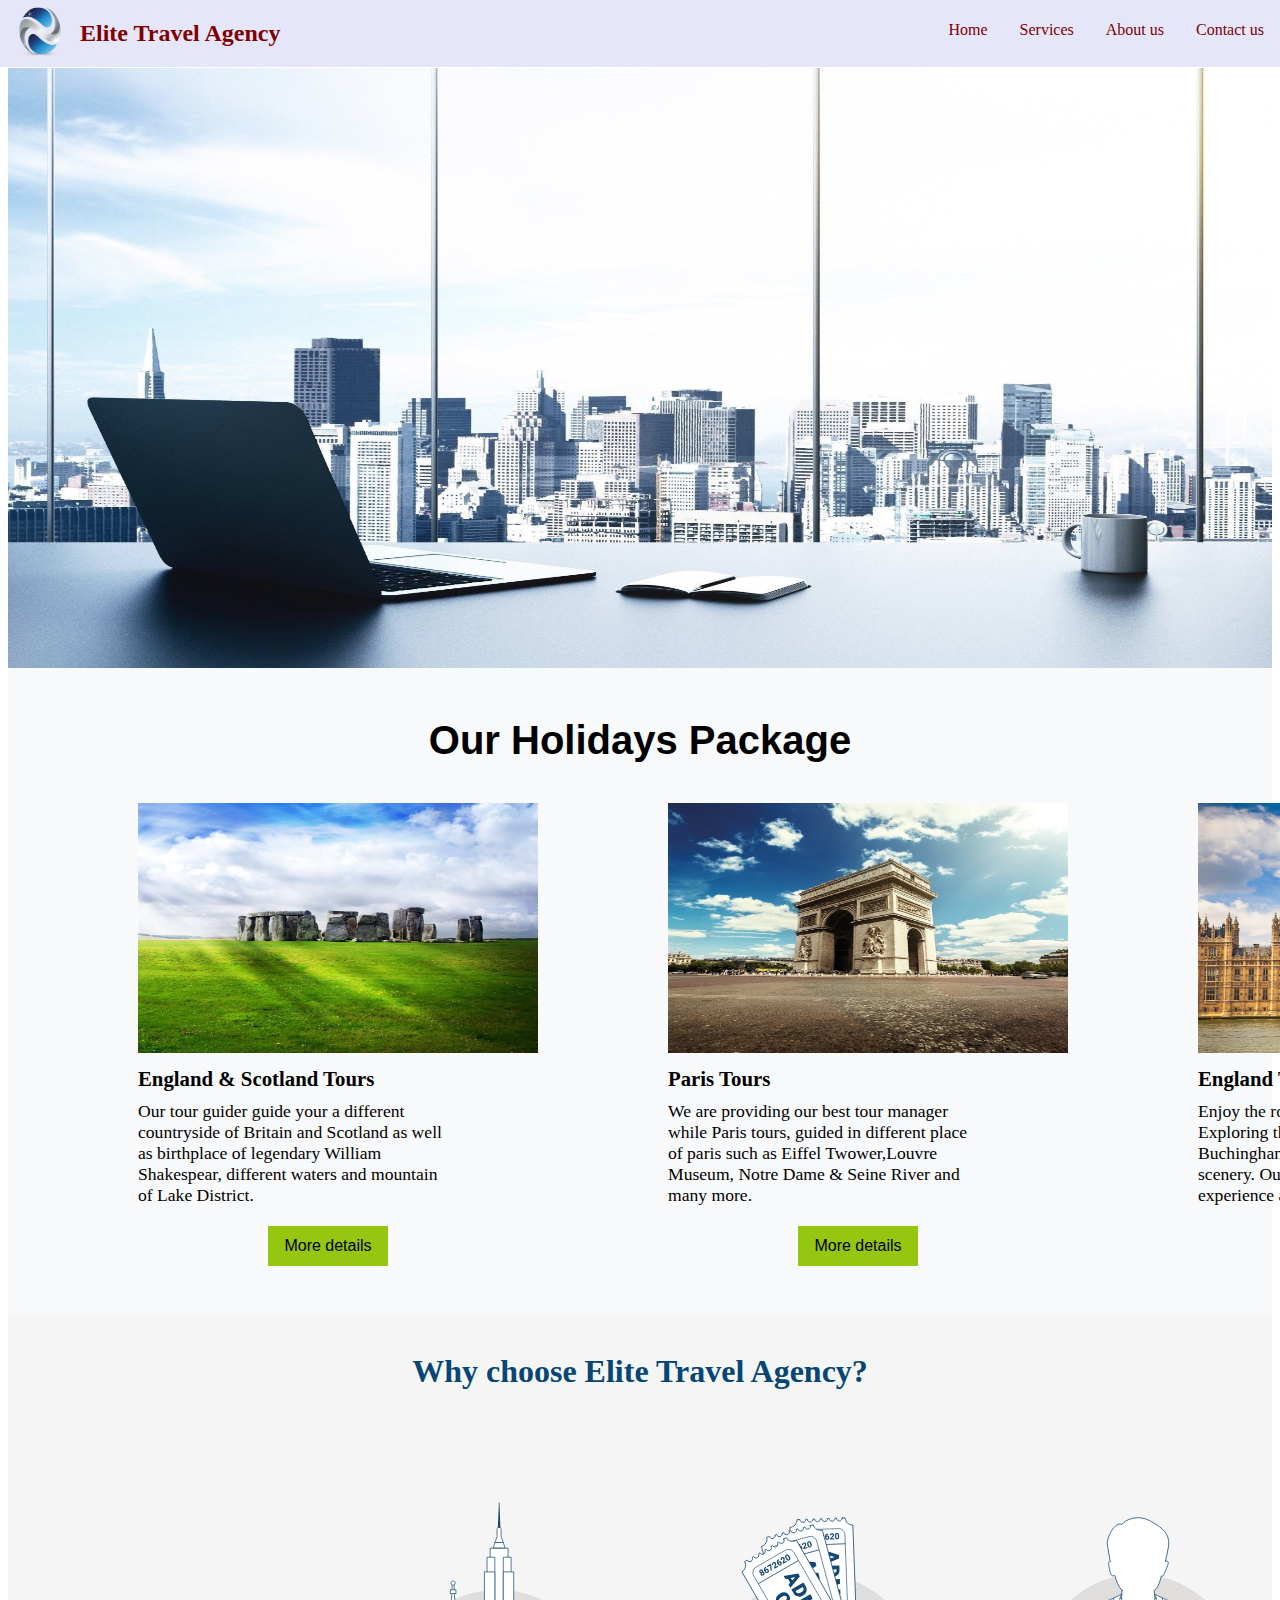
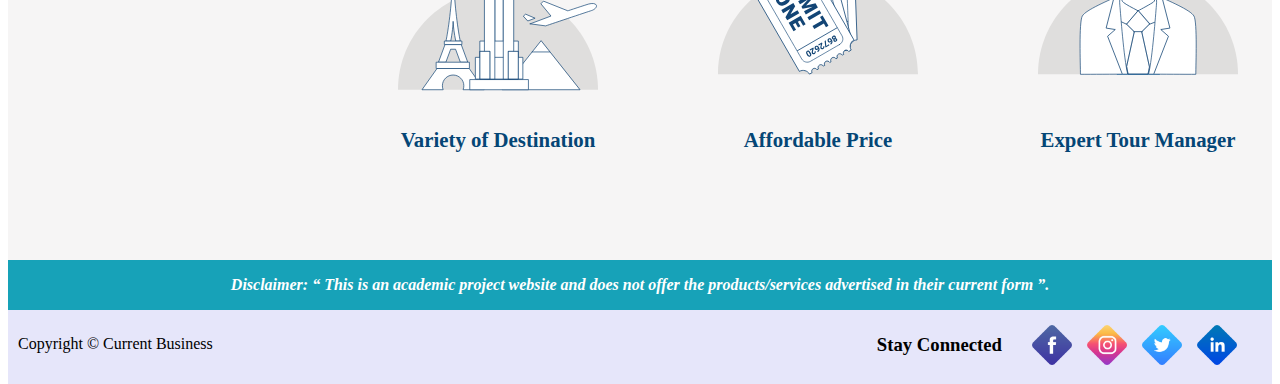
<file: index.html>
<!-- starting html 5 -->
<!DOCTYPE html>
<html>
<!-- head of the page -->

<head>
    <!-- title of the page -->
    <title>Elite Travel - Homepage</title>
    <!-- linking css to the page -->
    <link rel="stylesheet" type="text/css" href="styles.css">
    <!-- closing head -->
</head>
<!-- body of the website -->

<body>
    <!-- nav bar of the page -->
    <header>
        <!-- top of the nav bar -->
        <nav class="pageHeader">
            <!-- logo of the webpage at the  -->
            <div class="logoImage">
                <a class="logoImage1" href="index.html">
                    <!-- logo image -->
                    <img src="images/logo.png" alt="Logo Comapny">
                    <h2>Elite Travel Agency</h2>
                </a>
            </div>
            <!-- navigation links -->
            <ul>
                <!-- home navigation -->
                <li><a href="index.html">Home</a></li>
                <!-- services navigation -->
                <li><a href="service.html">Services</a></li>
                <!-- about us navigation -->
                <li><a href="about.html">About us</a></li>
                <!-- contact us navigation -->
                <li><a href="contact.html">Contact us</a></li>
            </ul>
            <!-- closing navigation -->
        </nav>
        <!-- closing header -->
    </header>

    <!-- full image just below the nav bar -->
    <img class="wall" src="images/image2.jpg" alt="wall">

    <!-- this includes all the content and information of the organization -->
    <section class="main">
        <!-- this presents the cluster of holiday packages -->
        <h3>Our Holidays Package</h3>
        <!-- holiday package cards -->
        <div class="holiday">
            <a href="#">
                <!-- image -->
                <img src="images/england1.jpg" alt="england1">
                <h4>England & Scotland Tours</h4>
                <p>Our tour guider guide your a different countryside of Britain and Scotland as well as birthplace of legendary William Shakespear, different waters and mountain of Lake District.
                </p>
                <!-- button to view more detail -->
                <button class="more_details">More details</button>
            </a>
            <a href="#">
                <!-- image -->
                <img src="images/england2.jpg" alt="england2">
                <h4>Paris Tours</h4>
                <p>We are providing our best tour manager while Paris tours, guided in different place of paris such as Eiffel Twower,Louvre Museum, Notre Dame & Seine River and many more.</p>
                <!-- button to view more detail -->
                <button class="more_details">More details</button>
            </a>
            <a href="#">
                <!-- image -->
                <img src="images/england3.jpg" alt="england3">
                <h4>England Tours</h4>
                <p>Enjoy the royality and history of England, Exploring the Queen's residence at Buchinghams Palace as well as their beauty scenery. Our tour guider, guide with an experience at an affordable price.</p>
                <!-- button to view more detail -->
                <button class="more_details">More details</button>
            </a>
        </div>
        <!-- closing first section -->
    </section>
    <!-- starting second section which contains  -->
    <section class="choose">
        <h2>Why choose Elite Travel Agency?</h2>
        <!-- first reason -->
        <div class="choose1">
            <div class="choose2">
                <!-- image -->
                <img src="images/destination.svg" alt="destination">
                <!-- heading -->
                <h4>Variety of Destination</h4>
            </div>
            <!-- second reason -->
            <div class="choose2">
                <!-- image -->
                <img src="images/price.svg" alt="price">
                <!-- reason -->
                <h4>Affordable Price</h4>
            </div>
            <!-- third reason -->
            <div class="choose2">
                <!-- image -->
                <img src="images/manager.svg" alt="manager">
                <!-- reason -->
                <h4>Expert Tour Manager</h4>
            </div>
            <!-- forth reason -->
            <div class="choose2">
                <!-- image -->
                <img src="images/service.svg" alt="service">
                <!-- reason -->
                <h4>Excellent Services</h4>
            </div>
        </div>
    </section>

    <!-- this is the footer of the webpage -->
    <footer>
        <!-- in this disclaimer information is present -->
        <div class="footnote">
            <p><b><i>Disclaimer: <q> This is an academic project website and does not offer the products/services advertised in their current form </q>.</i></b></p>
        </div>
        <!-- this is the lower footer of the page. in this copyright information and social media icons with link are kept -->
        <div class="pageFooter">
            <!-- copyright information -->
            <div class="copyright">Copyright &copy; Current Business</div>
            <!-- social media icon and links -->
            <div class="social">
                <h3>Stay Connected</h3>
                <!-- facebook icon and link -->
                <a href="https://www.facebook.com" target="_blank"><img src="images/facebook.png"></a>
                <!-- instagram icon and link -->
                <a href="https://www.instagram.com" target="_blank"><img src="images/insta.png"></a>
                <!-- twitter icon and link -->
                <a href="https://www.twitter.com" target="_blank"><img src="images/twitter.png"></a>
                <!-- linkedin icon and link -->
                <a href="https://www.linkedin.com" target="_blank"><img src="images/linked.png"></a>
            </div>
        </div>
        <!-- closing footer -->
    </footer>
    <!-- closing body -->
</body>
<!-- closing html -->

</html>
</file>
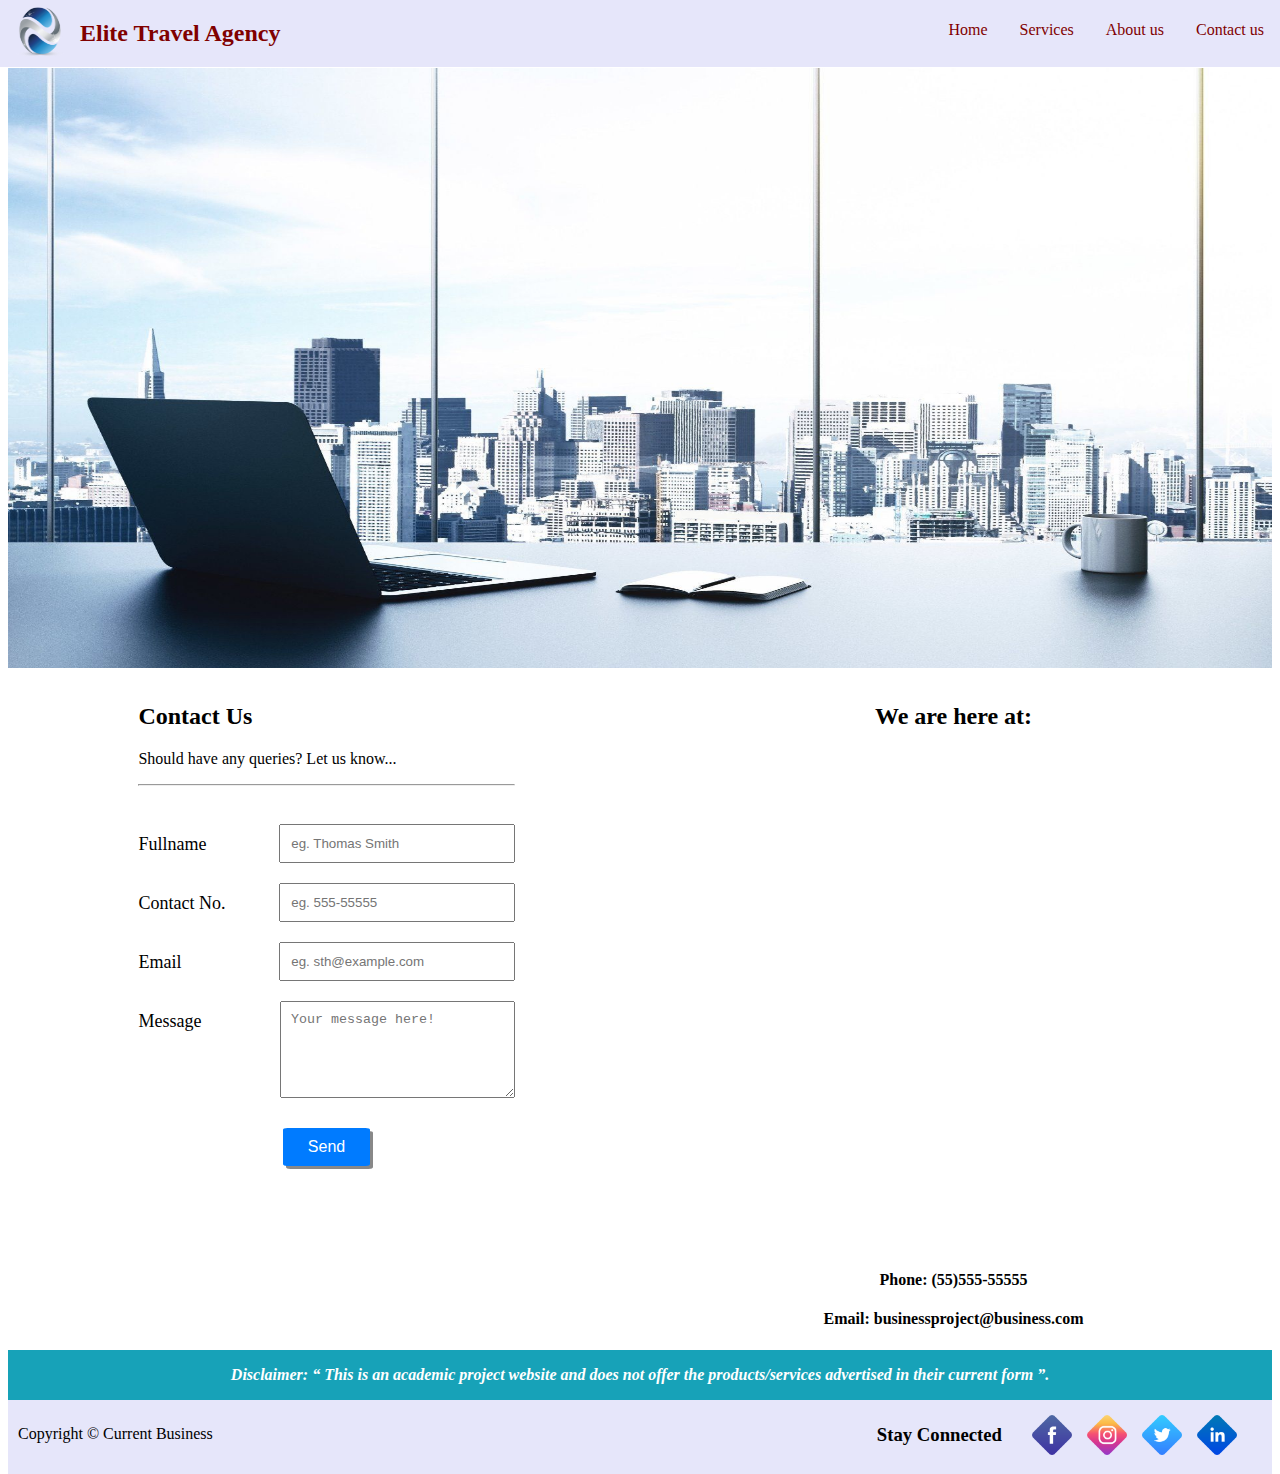
<file: contact.html>
<!-- starting html 5 -->
<!DOCTYPE html>
<html>
<!-- head of the page -->

<head>
    <!-- title of the page -->
    <title>Elite Travel - Contact</title>
    <!-- linking css to the page -->
    <link rel="stylesheet" type="text/css" href="styles.css">
    <!-- closing head -->
</head>
<!-- body of the website -->

<body>
    <!-- nav bar of the page -->
    <header>
        <!-- top of the nav bar -->
        <nav class="pageHeader">
            <!-- logo of the webpage at the  -->
            <div class="logoImage">
                <a class="logoImage1" href="index.html">
                    <!-- logo image -->
                    <img src="images/logo.png" alt="Logo Comapny">
                    <h2>Elite Travel Agency</h2>
                </a>
            </div>
            <!-- navigation links -->
            <ul>
                <!-- home navigation -->
                <li><a href="index.html">Home</a></li>
                <!-- services navigation -->
                <li><a href="service.html">Services</a></li>
                <!-- about us navigation -->
                <li><a href="about.html">About us</a></li>
                <!-- contact us navigation -->
                <li><a href="contact.html">Contact us</a></li>
            </ul>
            <!-- closing navigation -->
        </nav>
        <!-- closing header -->
    </header>

    <!-- full image just below the nav bar -->
    <img class="wall" src="images/image2.jpg" alt="wall">

    <!-- this includes all the content and information of the organization -->
    <section>
        <!-- contact page section -->
        <main class="contactTop">
            <!-- first column of the page -->
            <div class="first">
                <!-- this part will contain contact form -->
                <div class="contact">
                    <!-- contact form -->
                    <form action="">
                        <h2>Contact Us</h2>
                        <p>Should have any queries? Let us know...</p>
                        <hr>
                        <!-- full name label and input area -->
                        <div class="form-control" style="padding-top: 20px;">
                            <label class="form-label">Fullname</label>
                            <input class="form-input" type="text" name="" placeholder="eg. Thomas Smith">
                        </div>
                        <!-- contact no. label and input area -->
                        <div class="form-control">
                            <label class="form-label">Contact No.</label>
                            <input class="form-input" type="text" name="" placeholder="eg. 555-55555">
                        </div>
                        <!-- email label and input area -->
                        <div class="form-control">
                            <label class="form-label">Email</label>
                            <input class="form-input" type="email" name="" placeholder="eg. sth@example.com">
                        </div>
                        <!-- message label and input area -->
                        <div class="form-control">
                            <label class="form-label">Message</label>
                            <textarea class="form-input" rows="5" placeholder="Your message here!"></textarea>
                        </div>
                        <!-- submit button -->
                        <div class="form-control form-button">
                            <button class="form-submit" type="submit">Send</button>
                        </div>
                        <!-- closing form -->
                    </form>
                </div>
            </div>
            <!-- starting second column of the page -->
            <div class="second">
                <!-- this part will contain map and contact information -->
                <div class="map">
                    <h2>We are here at:</h2>
                    <!-- div contains map -->
                    <div class="mapouter">
                        <div class="gmap_canvas">
                            <!-- embedding map -->
                            <iframe width="500" height="500" id="gmap_canvas" src="https://maps.google.com/maps?q=BPP%2C%20Aldine%20Place&t=k&z=11&ie=UTF8&iwloc=&output=embed" frameborder="0" scrolling="no" marginheight="0" marginwidth="0">
                            </iframe>
                        </div>
                    </div>
                    <h4>Phone: (55)555-55555</h4>
                    <h4>Email: businessproject@business.com</h4>
                </div>
            </div>
            <!-- closing main part -->
        </main>
        <!-- closing section -->
    </section>

    <!-- this is the footer of the webpage -->
    <footer>
        <!-- in this disclaimer information is present -->
        <div class="footnote">
            <p><b><i>Disclaimer: <q> This is an academic project website and does not offer the products/services advertised in their current form </q>.</i></b></p>
        </div>
        <!-- this is the lower footer of the page. in this copyright information and social media icons with link are kept -->
        <div class="pageFooter">
            <!-- copyright information -->
            <div class="copyright">Copyright &copy; Current Business</div>
            <!-- social media icon and links -->
            <div class="social">
                <h3>Stay Connected</h3>
                <!-- facebook icon and link -->
                <a href="https://www.facebook.com" target="_blank"><img src="images/facebook.png"></a>
                <!-- instagram icon and link -->
                <a href="https://www.instagram.com" target="_blank"><img src="images/insta.png"></a>
                <!-- twitter icon and link -->
                <a href="https://www.twitter.com" target="_blank"><img src="images/twitter.png"></a>
                <!-- linkedin icon and link -->
                <a href="https://www.linkedin.com" target="_blank"><img src="images/linked.png"></a>
            </div>
        </div>
        <!-- closing footer -->
    </footer>
    <!-- closing body -->
</body>
<!-- closing html -->

</html>
</file>
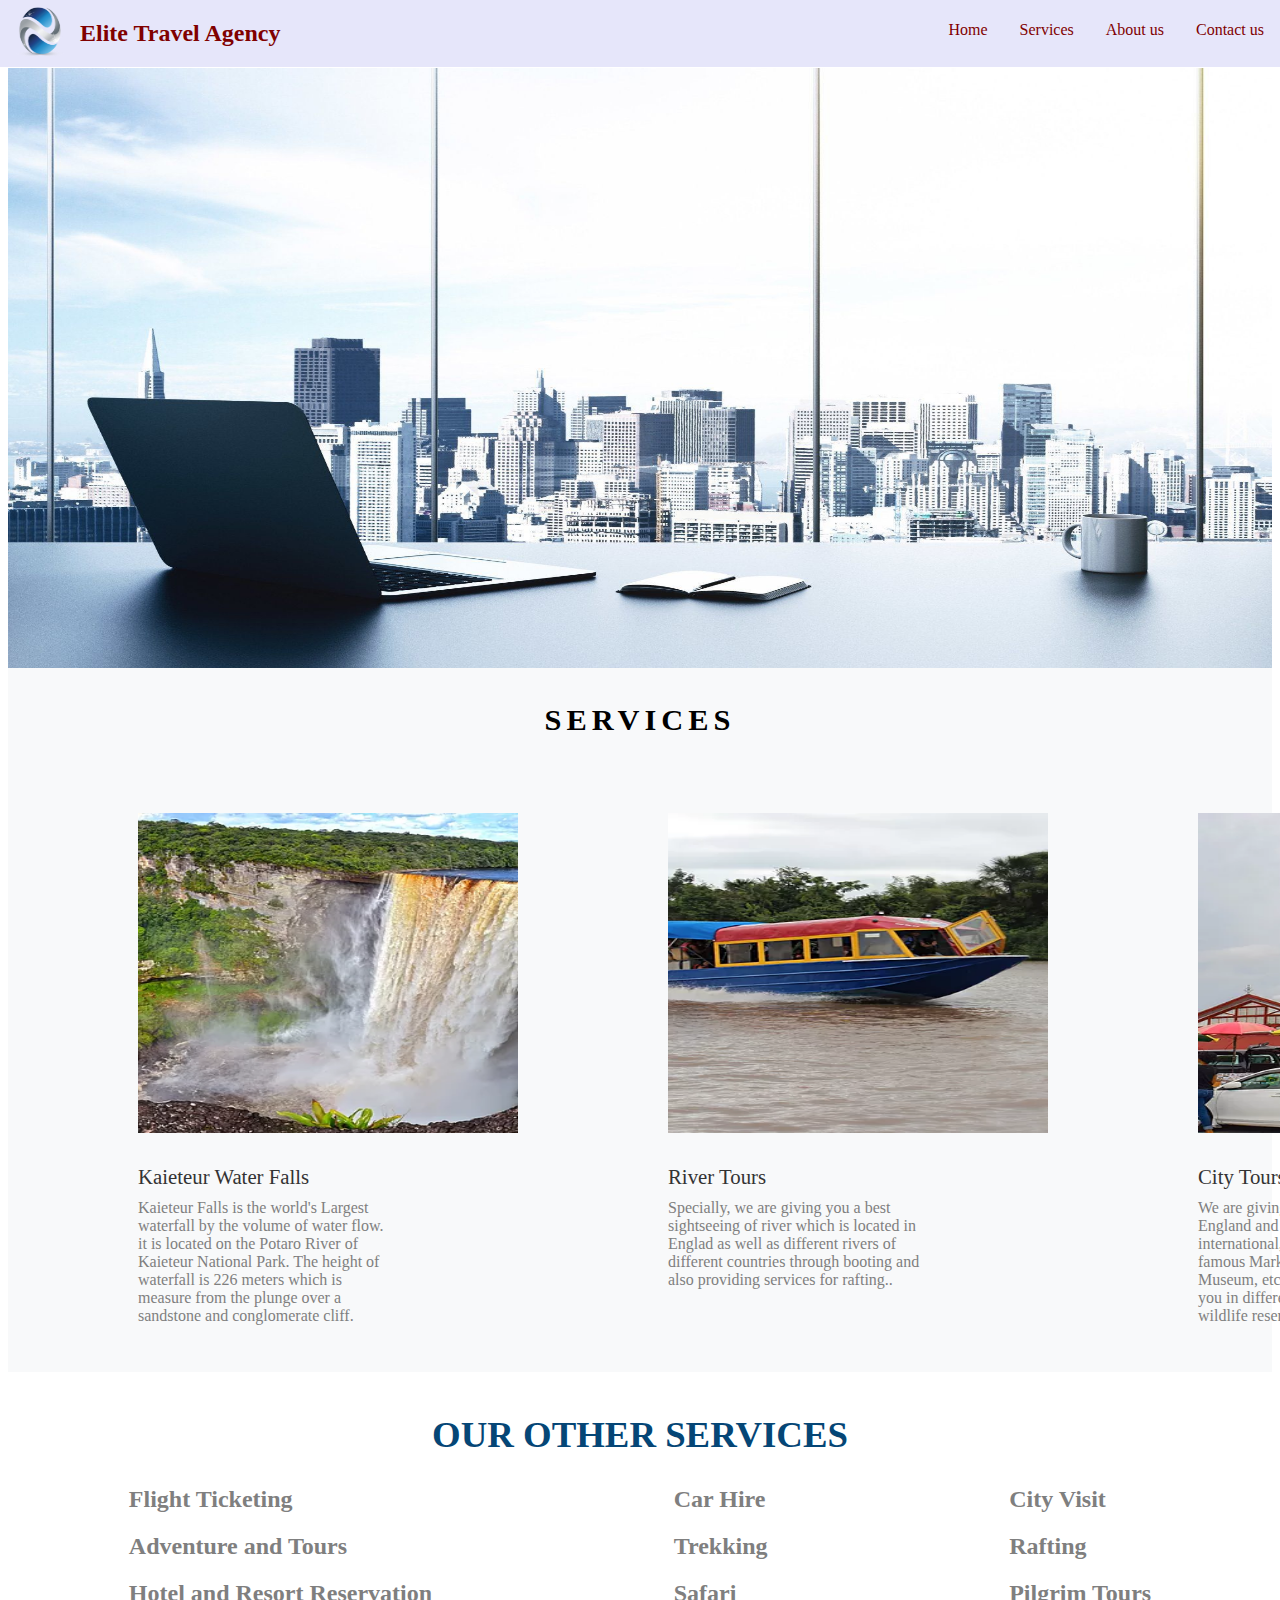
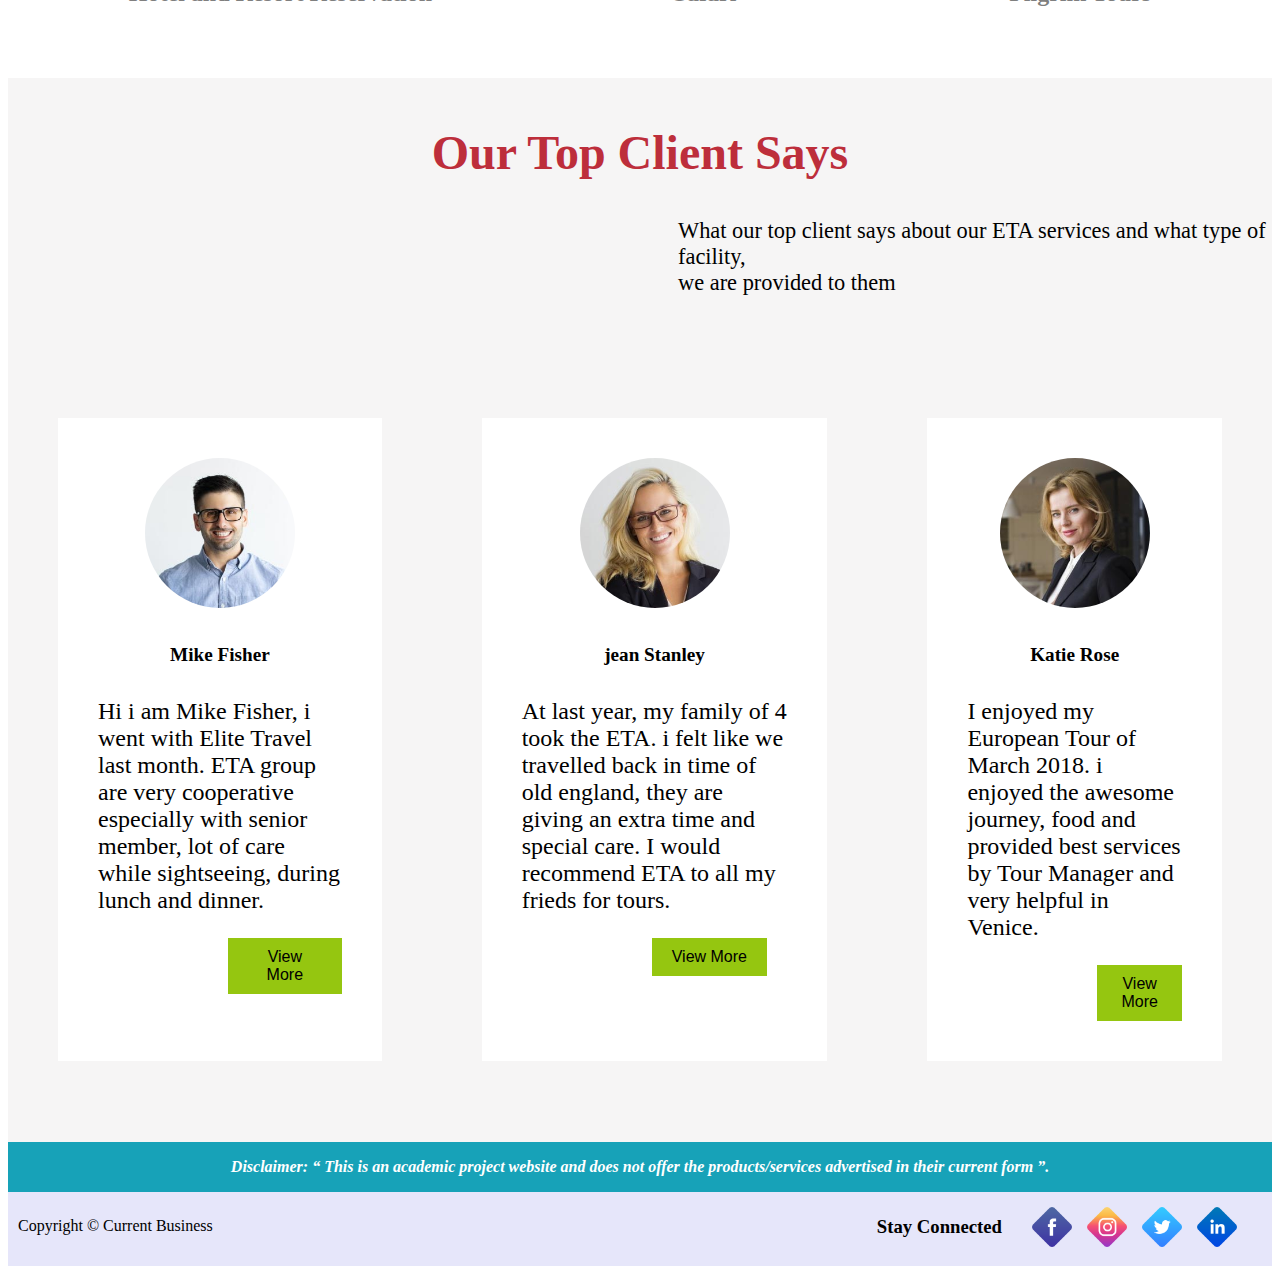
<file: service.html>
<!-- starting html 5 -->
<!DOCTYPE html>
<html>
<!-- head of the page -->

<head>
    <!-- title of the page -->
    <title>Elite Travel - Services</title>
    <!-- linking css to the page -->
    <link rel="stylesheet" type="text/css" href="styles.css">
    <!-- closing head -->
</head>
<!-- body of the website -->

<body>
    <!-- nav bar of the page -->
    <header>
        <!-- top of the nav bar -->
        <nav class="pageHeader">
            <!-- logo of the webpage at the  -->
            <div class="logoImage">
                <a class="logoImage1" href="index.html">
                    <!-- logo image -->
                    <img src="images/logo.png" alt="Logo Comapny">
                    <h2>Elite Travel Agency</h2>
                </a>
            </div>
            <!-- navigation links -->
            <ul>
                <!-- home navigation -->
                <li><a href="index.html">Home</a></li>
                <!-- services navigation -->
                <li><a href="service.html">Services</a></li>
                <!-- about us navigation -->
                <li><a href="about.html">About us</a></li>
                <!-- contact us navigation -->
                <li><a href="contact.html">Contact us</a></li>
            </ul>
            <!-- closing navigation -->
        </nav>
        <!-- closing header -->
    </header>

    <!-- full image just below the nav bar -->
    <img class="wall" src="images/image2.jpg" alt="wall">

    <!-- this includes all the content and information of the organization -->
    <section class="upper">
        <!-- heading of the page -->
        <h2>Services</h2>
        <!-- for displaying at the middle of the page -->
        <div class="middle">
            <!-- contains service detail -->
            <div class="second_middle">
                <!-- image of service -->
                <img src="images/falls.webp" alt="falls">
                <!-- heading of the service -->
                <h4>Kaieteur Water Falls</h4>
                <!-- information of the service -->
                <p>Kaieteur Falls is the world's Largest waterfall by the volume of water flow. it is located on the Potaro River of Kaieteur National Park. The height of waterfall is 226 meters which is measure from the plunge over a sandstone and conglomerate cliff. </p>
            </div>
            <!-- contains service detail -->
            <div class="second_middle">
                <!-- image of service -->
                <img src="images/river.webp" alt="webp">
                <!-- heading of the service -->
                <h4>River Tours</h4>
                <!-- information of the service -->
                <p>Specially, we are giving you a best sightseeing of river which is located in Englad as well as different rivers of different countries through booting and also providing services for rafting..</p>
            </div>
            <!-- contains service detail -->
            <div class="second_middle">
                <!-- image of service -->
                <img src="images/georgetown.webp" alt="georgetown">
                <!-- heading of the service -->
                <h4>City Tours</h4>
                <!-- information of the service -->
                <p>We are giving you a best City tours of England and different city of international, which includes the famous Market, Gold jewelry, Museum, etc. Our tour guide will took you in different botanical garden and wildlife reserved center.</p>
            </div>
        </div>
        <!-- closing first section -->
    </section>
    <!-- starting second section -->
    <section>
        <!-- heading of the information -->
        <h2 class="our_services">Our Other Services</h2>
        <!-- div for services -->
        <div class="other">
            <!-- first column services  -->
            <div class="other_services class1">
                <div class="other_services1">Flight Ticketing</div>
                <div class="other_services1">Adventure and Tours</div>
                <div class="other_services1">Hotel and Resort Reservation</div>
            </div>
            <!-- second column services  -->
            <div class="other_services">
                <div class="other_services1">Car Hire</div>
                <div class="other_services1">Trekking</div>
                <div class="other_services1">Safari</div>
            </div>
            <!-- third column services  -->
            <div class="other_services">
                <div class="other_services1">City Visit</div>
                <div class="other_services1">Rafting</div>
                <div class="other_services1">Pilgrim Tours</div>
            </div>
        </div>
        <!-- closing second section -->
    </section>
    <section class="service_middle">
        <!-- top of the section -->
        <div class="top">
            <!-- heading of the section -->
            <h2 class="clients">Our Top Client Says</h2>
            <!-- information -->
            <p>What our top client says about our ETA services and what type of facility,
                <br> we are provided to them
            </p>
        </div>
        <!-- div to present testimonials -->
        <div class="customers">
            <div class="customer">
                <div class="image">
                    <!-- image -->
                    <img src="images/person_1.jpg" alt="image1">
                    <!-- name of customer -->
                    <h5>Mike Fisher</h5>
                </div>
                <!-- saying of customer -->
                <p>Hi i am Mike Fisher, i went with Elite Travel last month. ETA group are very cooperative especially with senior member, lot of care while sightseeing, during lunch and dinner. </p>
                <!-- button to view more -->
                <button class="button">View More</button>

            </div>
            <div class="customer">
                <div class="image">
                    <!-- image -->
                    <img src="images/person_2.jpg" alt="image2">
                    <!-- name of customer -->
                    <h5>jean Stanley</h5>
                </div>
                <!-- saying of customer -->
                <p>At last year, my family of 4 took the ETA. i felt like we travelled back in time of old england, they are giving an extra time and special care. I would recommend ETA to all my frieds for tours.</p>
                <!-- button to view more -->
                <button class="button">View More</button>

            </div>
            <div class="customer">
                <div class="image">
                    <!-- image -->
                    <img src="images/person_3.jpg" alt="image3">
                    <!-- name of customer -->
                    <h5>Katie Rose</h5>
                </div>
                <!-- saying of customer -->
                <p>I enjoyed my European Tour of March 2018. i enjoyed the awesome journey, food and provided best services by Tour Manager and very helpful in Venice.</p>
                <!-- button to view more -->
                <button class="button">View More</button>
                <!-- closing div -->
            </div>
        </div>
        <!-- closing third section -->
    </section>

    <!-- this is the footer of the webpage -->
    <footer>
        <!-- in this disclaimer information is present -->
        <div class="footnote">
            <p><b><i>Disclaimer: <q> This is an academic project website and does not offer the products/services advertised in their current form </q>.</i></b></p>
        </div>
        <!-- this is the lower footer of the page. in this copyright information and social media icons with link are kept -->
        <div class="pageFooter">
            <!-- copyright information -->
            <div class="copyright">Copyright &copy; Current Business</div>
            <!-- social media icon and links -->
            <div class="social">
                <h3>Stay Connected</h3>
                <!-- facebook icon and link -->
                <a href="https://www.facebook.com" target="_blank"><img src="images/facebook.png"></a>
                <!-- instagram icon and link -->
                <a href="https://www.instagram.com" target="_blank"><img src="images/insta.png"></a>
                <!-- twitter icon and link -->
                <a href="https://www.twitter.com" target="_blank"><img src="images/twitter.png"></a>
                <!-- linkedin icon and link -->
                <a href="https://www.linkedin.com" target="_blank"><img src="images/linked.png"></a>
            </div>
        </div>
        <!-- closing footer -->
    </footer>
    <!-- closing body -->
</body>
<!-- closing html -->

</html>
</file>
<file: styles.css>
html,
body {
    height: 100%;
}

body {
    padding-top: 60px;
    display: flex;
    flex-direction: column;
}

.pageHeader {
    display: flex;
    flex-direction: row;
    justify-content: space-between;
    background: lavender;
    position: fixed;
    width: 100%;
    left: 0;
    top: 0;
}

.logoImage1 {
    display: flex;
    flex-direction: row;
}

.logoImage1 {
    text-decoration: none;
    color: maroon;
}

.logoImage img {
    height: 60px;
    width: 80px;
    border-radius: 50%;
}

.pageHeader ul {
    list-style-type: none;
    margin: 0;
    padding: 0;
    padding-top: 5px;
}

.pageHeader ul li {
    float: left;
}

.pageHeader ul li a {
    display: block;
    text-align: center;
    padding: 16px;
    text-decoration: none;
    color: maroon;
}

.pageHeader ul li a:hover {
    background: gold;
    height: 36px;
    margin-top: -5px;
}

section {
    padding-top: 10px;
    padding-bottom: 1px;
    flex: 1 0 auto;
}

footer {
    flex-shrink: 0;
    background: lavender;
    display: flex;
    flex-direction: column;
}

.footnote {
    background: #17a2b8;
    text-align: center;
    color: white;
}

.pageFooter {
    display: flex;
    flex-direction: row;
    justify-content: space-between;
    padding: 5px;
}

.copyright {
    padding: 20px 5px;
    text-align: center;
}

.social {
    display: flex;
    flex-direction: row;
    padding-right: 30px;
}

.social h3 {
    padding-right: 15px;
    /*padding-top: 3px;*/
}

.social img {
    height: 40px;
    padding: 10px 0 10px 15px;
    transition-duration: 1s;
}

.social img:hover {
    transform: rotate(20deg);
}

.active {}

.wall {
    height: 600px;
}

.contactTop {
    display: flex;
    flex-direction: row;
    padding: 5px;
}

.first {
    width: 50%;
}

.contact {
    display: flex;
    justify-content: center;
    padding-bottom: 10px;
    height: 650px;
}

.contact form {
    width: 60%;
}

.second {
    width: 50%;
    display: flex;
    justify-content: center;
}

.map {
    height: 661px;
    text-align: center;
}

.mapouter {
    position: relative;
    text-align: right;
    height: 500px;
    width: 500px;
}

.gmap_canvas {
    overflow: hidden;
    background: none!important;
    height: 500px;
    width: 500px;
}

.form-control {
    padding-top: 10px;
    display: flex;
    flex-direction: row;
}

.form-label {
    width: 40%;
    font-size: 18px;
    padding-top: 20px;
}

.form-input {
    width: 60%;
    padding: 10px;
    margin-top: 10px;
}

.form-button {
    display: flex;
    justify-content: center;
}

.form-submit {
    margin-top: 20px;
    padding: 10px 25px;
    background: #007bff;
    border: 0;
    border-radius: 5%;
    font-size: 16px;
    color: white;
    box-shadow: 3px 3px #888888;
}

.form-submit:hover {
    box-shadow: 3px 3px 3px green;
}

.holiday {
    display: flex;
    flex-direction: row;
}

.holiday a {}

.holiday a img {
    width: 400px;
    height: 250px;
    margin-left: 130px;
}

.main h3 {
    font-size: 2.5rem;
    text-align: center;
    font-family: Arial, Helvetica, sans-serif;
}

.holiday a {
    text-decoration: none;
}

.holiday a h4 {
    color: #000;
    padding-left: 130px;
    font-size: 1.3rem;
    margin: 0px;
    padding-top: 10px;
    padding-bottom: 10px;
}

.holiday a p {
    color: #000;
    padding-left: 130px;
    margin: 0px;
    font-size: 1.1rem;
    padding-right: 90px;
    padding-bottom: 20px;
}

.holiday a img:hover {
    z-index: 999;
    opacity: 0.8;
}

.more_details {
    background-color: #95C610;
    width: 120px;
    height: 40px;
    font-size: 1rem;
    border: none;
    margin-left: 260px;
}

.main {
    padding-bottom: 50px;
    background-color: #F8F9FA;
}

.choose h2 {
    color: #054676;
    font-size: 2rem;
    font-weight: bold;
    text-align: center;
}

.choose1 {
    display: flex;
    flex-direction: row;
    margin-left: 270px;
    padding: 80px 0px;
}

.choose1 .choose2 img {
    width: 200px;
    height: 200px;
}

.choose2 h4 {
    color: #054676;
    font-size: 1.3rem;
    font-weight: bold;
    text-align: center;
}

.choose2 {
    margin-left: 120px;
}

.choose {
    background-color: #F6F5F5;
}


/*css for Services and about us*/

.service_middle {
    background-color: #F6F5F5;
}

.top .clients {
    text-align: center;
}

.clients {
    font-size: 3rem;
    color: #BD2E3B;
    line-height: 50px;
}

.top p {
    font-size: 1.4rem;
    padding-left: 670px;
}

.customer {
    background-color: #fff;
    padding: 40px;
    margin-right: 20px;
}

.customers {
    display: flex;
    flex-direction: row;
    padding-bottom: 30px;
}

.customers .customer {
    margin: 100px 50px 50px 50px;
}

.customer p {
    font-size: 1.5rem;
}

.image {
    text-align: center;
}

.image img {
    width: 150px;
    height: 150px;
    border-radius: 50%;
}

.image h5 {
    font-size: 1.2rem;
}

.button {
    background-color: #95C610;
    border: none;
    padding: 10px 20px;
    font-size: 1rem;
}

.customer .button {
    margin-left: 130px;
}

.upper h2 {
    text-transform: uppercase;
    text-align: center;
    letter-spacing: 5px;
    font-size: 1.9rem;
}

.upper {
    background-color: #F8F9FA;
}

.second_middle img {
    width: 380px;
    height: 320px;
}

.middle {
    display: flex;
    flex-direction: row;
}

.second_middle h4 {
    font-weight: lighter;
    font-size: 1.3rem;
    color: #333333;
    margin-bottom: 0px;
    padding-bottom: 10px;
}

.second_middle {
    margin-left: 130px;
    padding-top: 50px;
    margin-right: 20px;
}

.second_middle p {
    color: #7F7F7F;
    padding-right: 126px;
    padding-bottom: 30px;
    margin-top: 0px;
}

.about_middle {
    display: flex;
    flex-direction: row;
    padding: 0px;
    margin: 0px;
}

.about_middle iframe {
    padding: 0px;
    height: 450px;
    width: 800px;
    margin: 0px;
}

.about_us h2 {
    font-size: 2.5rem;
    text-transform: uppercase;
    font-family: Arial, Helvetica, sans-serif;
}

.about_us {
    padding: 0px 100px 0px 100px;
}

.about_us p {
    font-size: 1.5rem;
    margin-top: 0px;
}

.our_services {
    font-size: 2.3rem;
    font-weight: bold;
    text-align: center;
    text-transform: uppercase;
    color: #054676;
}

.other {
    display: flex;
    flex-direction: row;
    justify-content: space-around;
    padding-bottom: 50px;
}

.other_services {
    font-size: 1.5rem;
    font-weight: bold;
    display: flex;
    flex-direction: column;
}

.other_services1 {
    padding-bottom: 20px;
    color: #7F7F7F;
}
</file>
